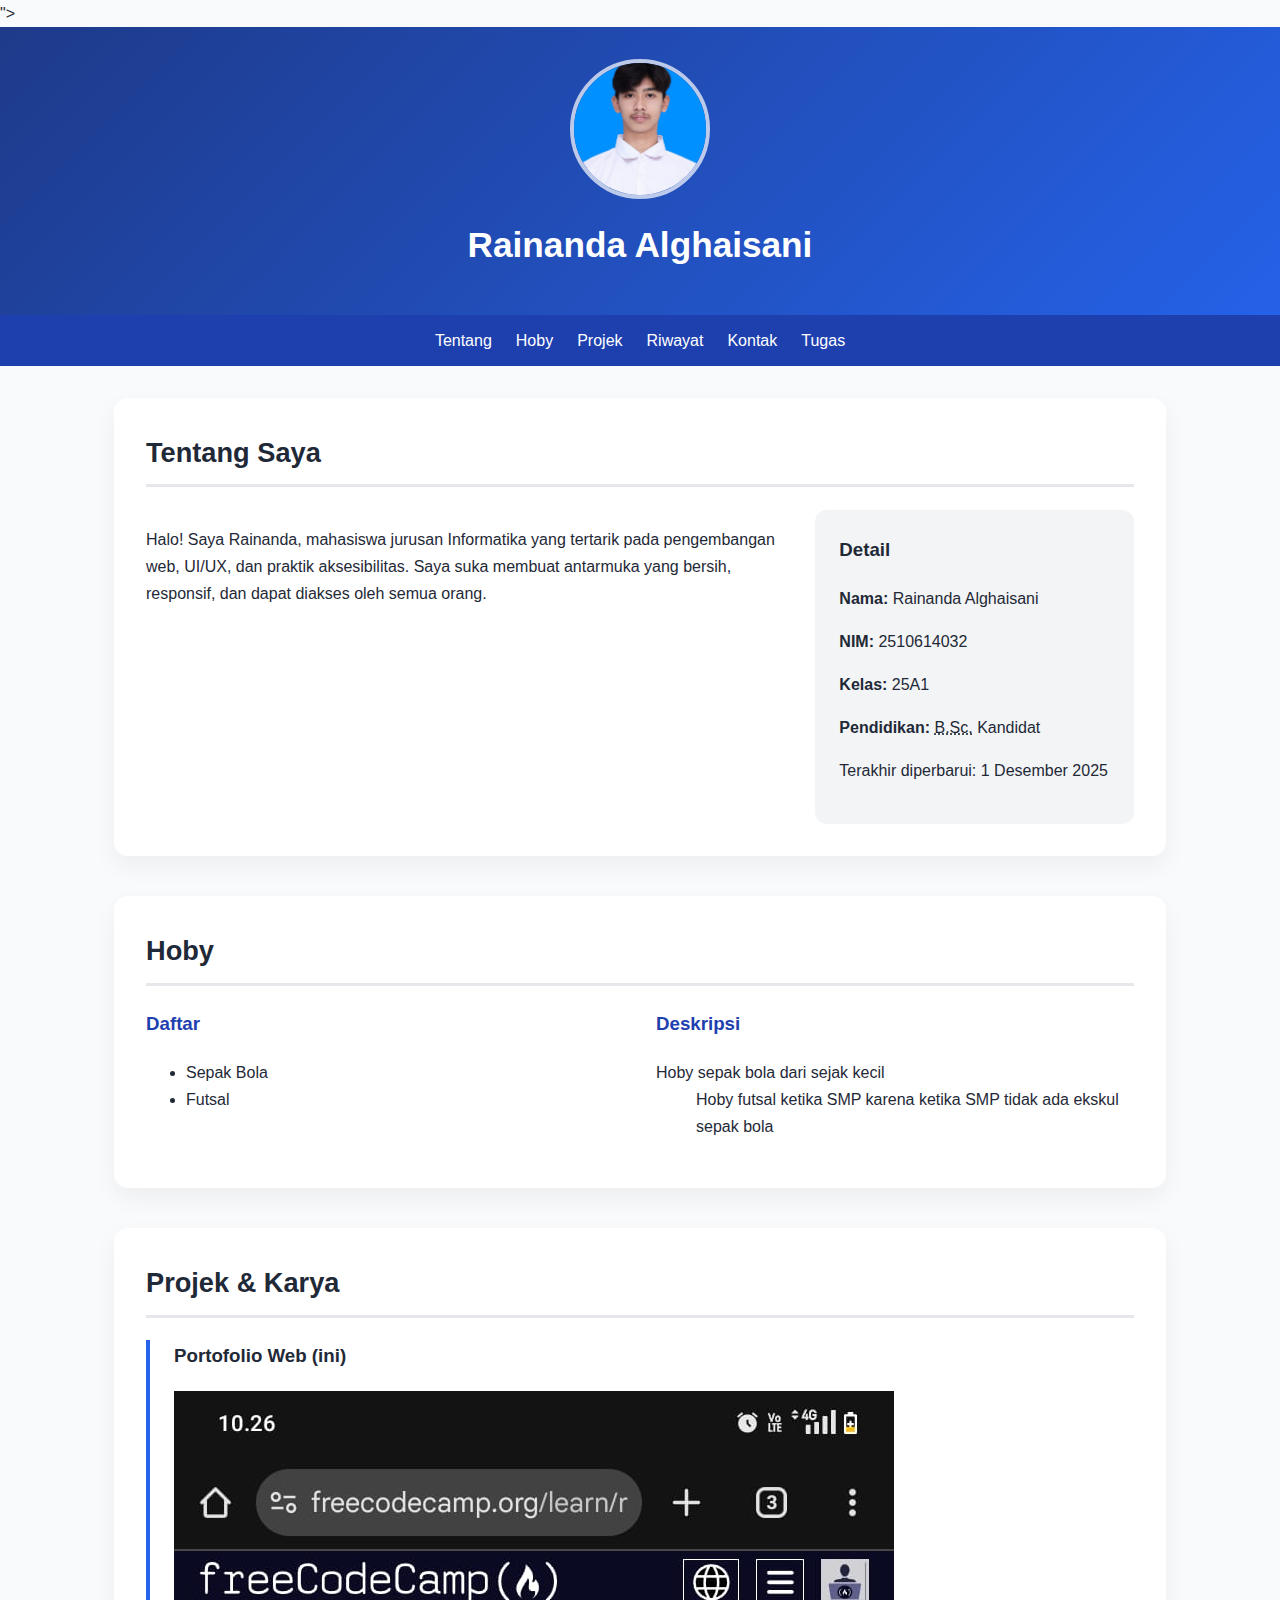
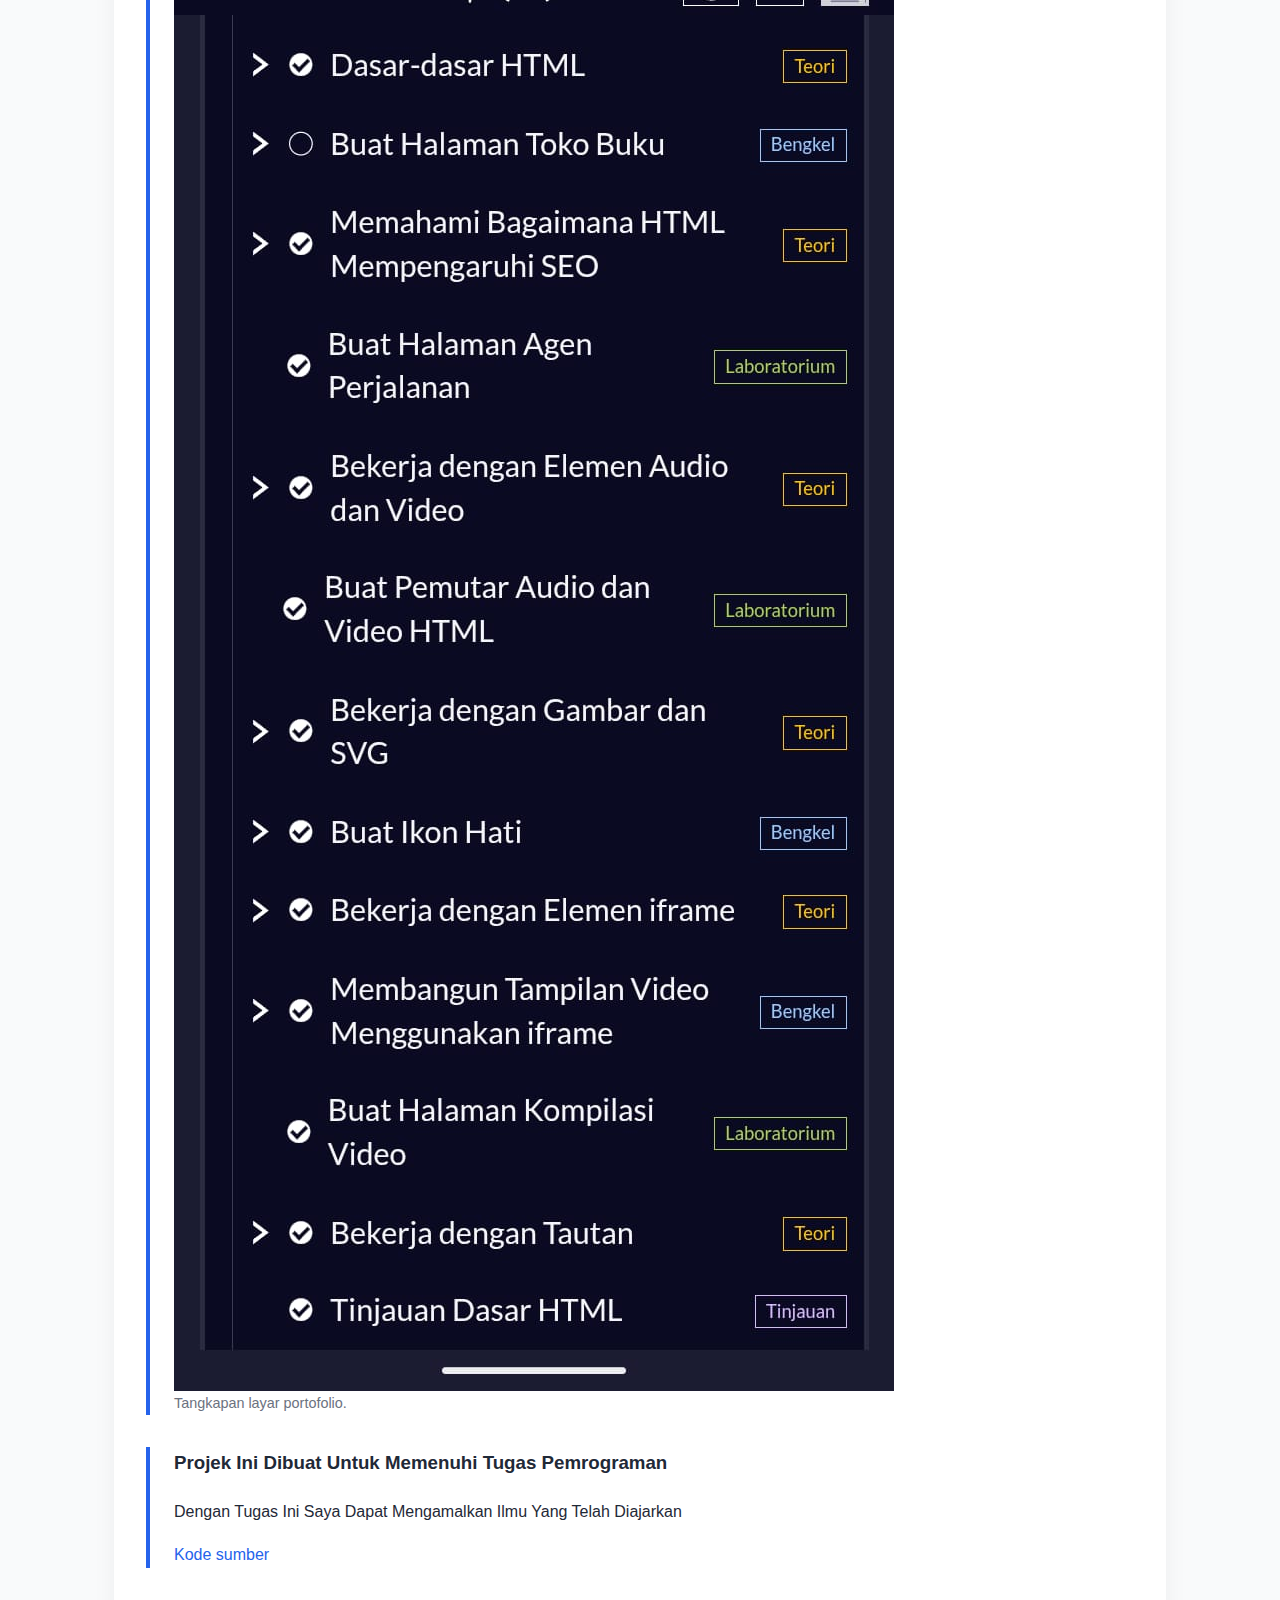
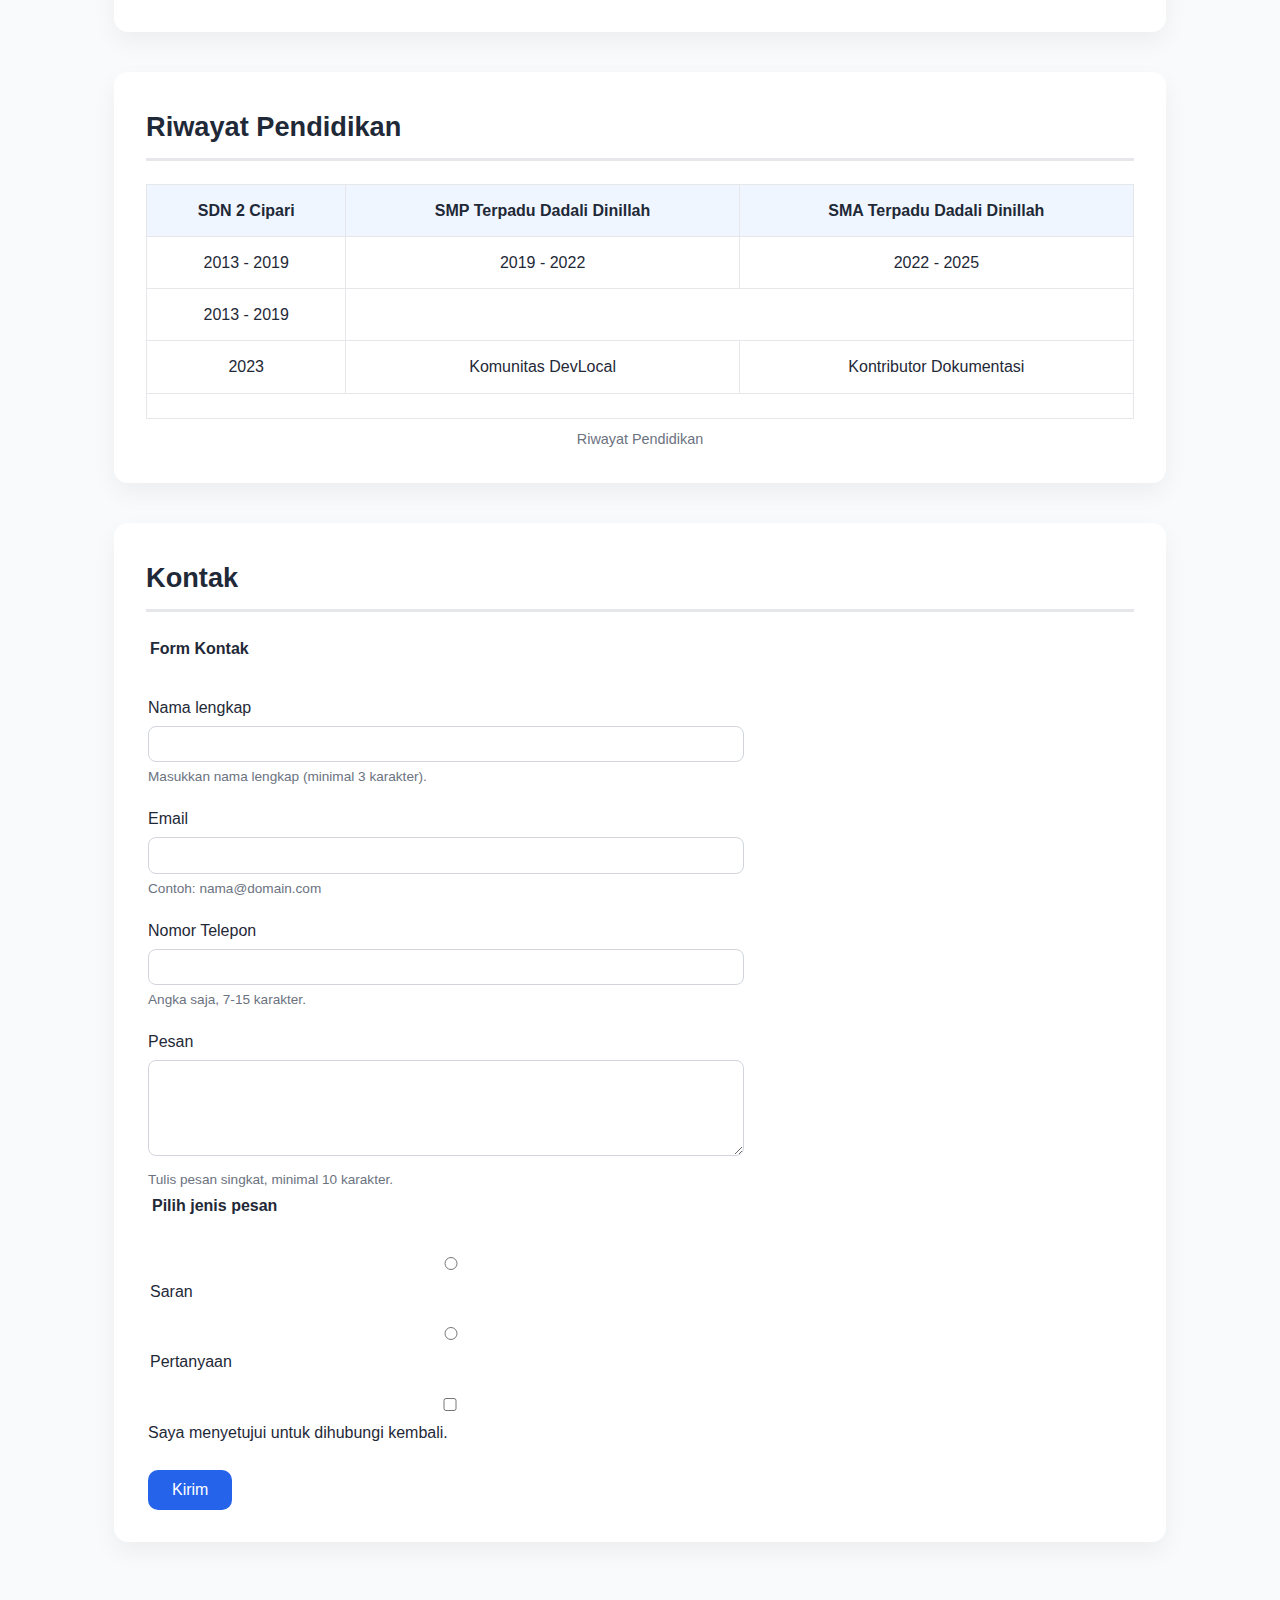
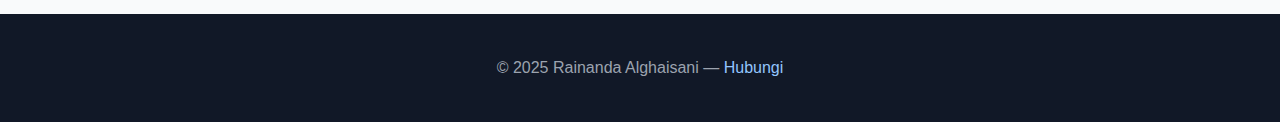
<file: index.html>
<!doctype html>
<html lang="id">
<head>
  <meta charset="UTF-8">">
  <meta name="description" content="Portofolio pribadi Rainanda Alghaisani - informasi diri, keterampilan, pengalaman, dan contoh karya.">
  <meta name="viewport" content="width=device-width, initial-scale=1.0">

  <!-- Open Graph -->
  <meta property="og:title" content="Portofolio Rainanda Alghaisani">
  <meta property="og:description" content="Portofolio pribadi: proyek, pengalaman, dan kontak.">
  <meta property="og:type" content="website">
  <meta property="og:image" content="/images/profile-og.png">

  <title>Portofolio — Rainanda Alghaisani</title>
  <link rel="stylesheet" href="styles.css">
</head>
<body>
  <header>
    <div class="container">
      <img src="rainanda.jpeg"  alt="Foto Rainanda Alghaisani mengenakan kemeja biru, tersenyum menghadap kamera" class="profile-pic">
      <h1 id="site-title">Rainanda Alghaisani</h1>
      <p class="lead"></p>
    </div>
    <nav aria-label="Main navigation">
      <ul>
        <li><a href="#about">Tentang</a></li>
        <li><a href="#skills">Hoby</a></li>
        <li><a href="#projects">Projek</a></li>
        <li><a href="#education">Riwayat</a></li>
        <li><a href="#contact">Kontak</a></li>
        <li><a href="Kumpulan Tugas/Kumpulan tugas.html">Tugas</a></li>
      </ul>
    </nav>
  </header>

  <main>
    <section id="about" aria-labelledby="about-heading">
      <h2 id="about-heading">Tentang Saya</h2>
      <article>
        <p tabindex="0" id="short-bio">Halo! Saya Rainanda, mahasiswa jurusan Informatika yang tertarik pada pengembangan web, UI/UX, dan praktik aksesibilitas. Saya suka membuat antarmuka yang bersih, responsif, dan dapat diakses oleh semua orang.</p>
        <aside aria-label="Informasi singkat" class="profile-aside">
          <h3>Detail</h3>
          <p><strong>Nama:</strong> Rainanda Alghaisani</p>
          <p><strong>NIM:</strong> 2510614032</p>
          <p><strong>Kelas:</strong> 25A1</p>
          <p><strong>Pendidikan:</strong> <abbr title="Bachelor of Science">B.Sc.</abbr> Kandidat</p>
          <p>Terakhir diperbarui: <time datetime="2025-12-01">1 Desember 2025</time></p>
        </aside>
      </article>
    </section>

    <section id="skills" aria-labelledby="skills-heading">
      <h2 id="skills-heading">Hoby</h2>
      <div class="skills-grid">
        <div>
          <h3>Daftar</h3>
          <ul>
            <li>Sepak Bola</li>
            <li>Futsal</li>
          </ul>
        </div>
        <div>
          <h3>Deskripsi</h3>
          <dl>
            <dt>Hoby sepak bola dari sejak kecil</dt>
            <dd>Hoby futsal ketika SMP karena ketika SMP tidak ada ekskul sepak bola</dd>
          </dl>
        </div>
      </div>
    </section>

    <section id="projects" aria-labelledby="projects-heading">
      <h2 id="projects-heading">Projek & Karya</h2>

      <article class="project">
        <h3>Portofolio Web (ini)</h3>
        <p></p>
        <a href="" ></a>
        <p id="proj1-desc" class="sr-only">Link membuka di tab baru.</p>
        <figure>
          <img src="freecode.jpeg" alt="Saya sebagai mahasiswa informatika"/>
          <figcaption>Tangkapan layar portofolio.</figcaption>
        </figure>
      </article>

      <article class="project">
        <h3>Projek Ini Dibuat Untuk Memenuhi Tugas Pemrograman</h3>
        <p>Dengan Tugas Ini Saya Dapat Mengamalkan Ilmu Yang Telah Diajarkan</p>
      
        <p><a href="" target="_blank" rel="noopener">Kode sumber</a></p>
      </article>
    </section>

    <section id="education" aria-labelledby="education-heading">
      <h2 id="education-heading">Riwayat Pendidikan</h2>
      <table aria-describedby="education-desc">
        <caption>Riwayat Pendidikan</caption>
        <thead>
          <tr>
            <th>SDN 2 Cipari</th>
            <th>SMP Terpadu Dadali Dinillah</th>
            <th>SMA Terpadu Dadali Dinillah</th>
          </tr>
        </thead>
        <tbody>
          <tr>
            <td>2013 - 2019</td>
            <td>2019 - 2022</td>
            <td>2022 - 2025</td>
          </tr>
          <tr>
            <td>2013 - 2019</td>
            <td colspan="2"></td>
          </tr>
          <tr>
            <td>2023</td>
            <td>Komunitas DevLocal</td>
            <td>Kontributor Dokumentasi</td>
          </tr>
        </tbody>
        <tfoot>
          <tr>
            <td colspan="3" id="education-desc"></td>
          </tr>
        </tfoot>
      </table>
    </section>

    <section id="contact" aria-labelledby="contact-heading">
      <h2 id="contact-heading">Kontak</h2>

      <form action="#" method="post" novalidate aria-labelledby="contact-heading">
        <fieldset>
          <legend>Form Kontak</legend>

          <label for="name">Nama lengkap</label>
          <input id="name" name="name" type="text" required minlength="3" maxlength="100" aria-describedby="name-help">
          <small id="name-help">Masukkan nama lengkap (minimal 3 karakter).</small>

          <label for="email">Email</label>
          <input id="email" name="email" type="email" required aria-describedby="email-help">
          <small id="email-help">Contoh: nama@domain.com</small>

          <label for="phone">Nomor Telepon</label>
          <input id="phone" name="phone" type="tel" pattern="[0-9+\- ]{7,15}" minlength="7" maxlength="15" required aria-describedby="phone-help">
          <small id="phone-help">Angka saja, 7-15 karakter.</small>

          <label for="message">Pesan</label>
          <textarea id="message" name="message" rows="5" required minlength="10" maxlength="1000" aria-describedby="message-help"></textarea>
          <small id="message-help">Tulis pesan singkat, minimal 10 karakter.</small>

          <fieldset>
            <legend>Pilih jenis pesan</legend>
            <label><input type="radio" name="type" value="saran" required> Saran</label>
            <label><input type="radio" name="type" value="pertanyaan"> Pertanyaan</label>
          </fieldset>

          <label><input type="checkbox" id="consent" name="consent" required> Saya menyetujui untuk dihubungi kembali.</label>

          <button type="submit">Kirim</button>
        </fieldset>
      </form>

    </section>
  </main>

  <footer>
    <p>&copy; <time datetime="2025">2025</time> Rainanda Alghaisani — <a href="#contact">Hubungi</a></p>
  </footer>
</body>

</html>
</file>
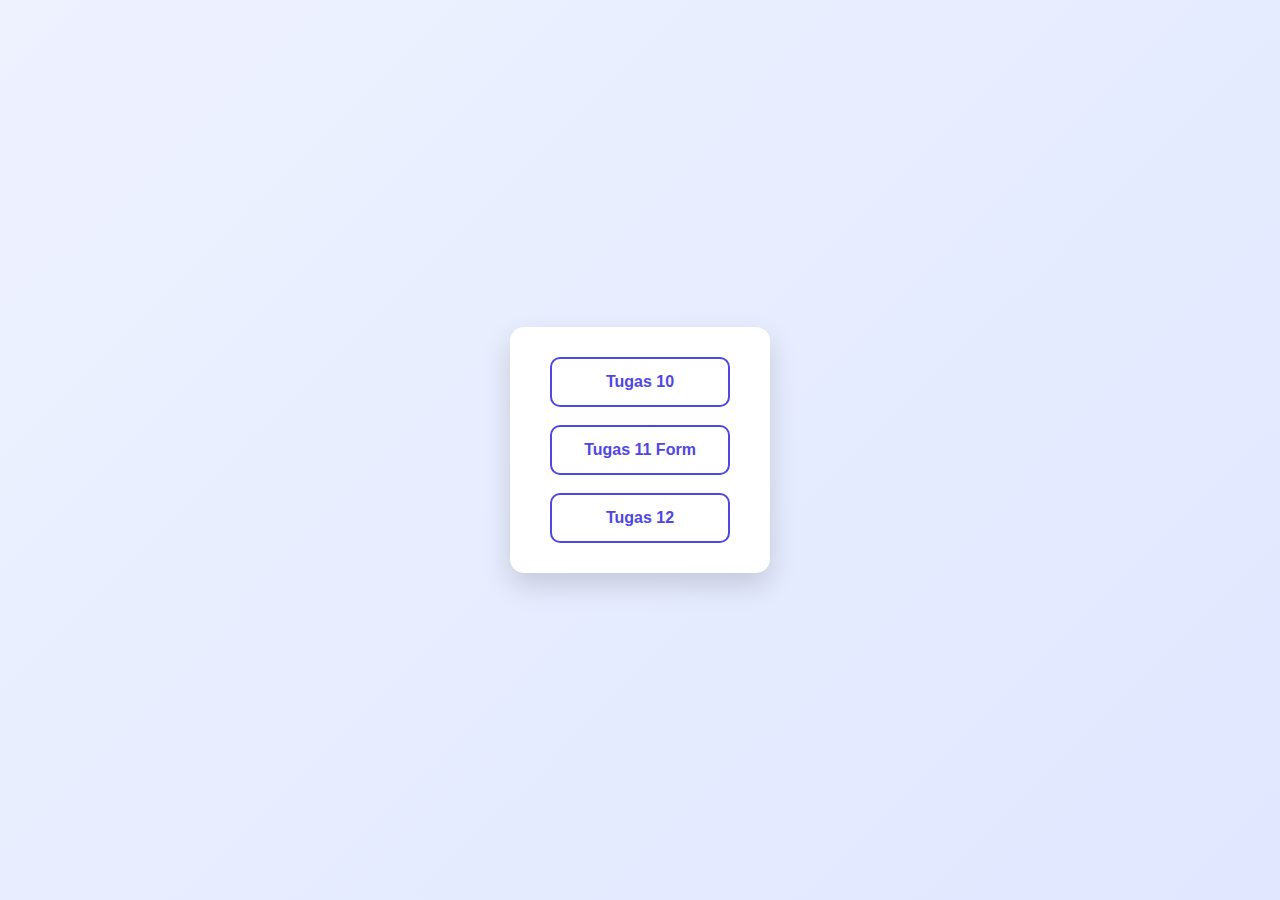
<file: Kumpulan Tugas/Kumpulan tugas.html>
<!DOCTYPE html>
<html lang="id">

<head>
    <meta charset="UTF-8">
    <title>Daftar Tugas</title>
    <link rel="stylesheet" href="Kumpulan Tugas.css">
</head>

<body>

    <div class="menu-tugas">
        <a href="Tugas10/Tugas10.html" class="cta-button">
            Tugas 10
        </a>



        <a href="Tugas11/Tugas11.html" class="cta-button">
            Tugas 11 Form
        </a>

        <a href="Tugas12/Tugas12.html" class="cta-button">Tugas 12 </a>
    </div>

</body>

</html>
</file>
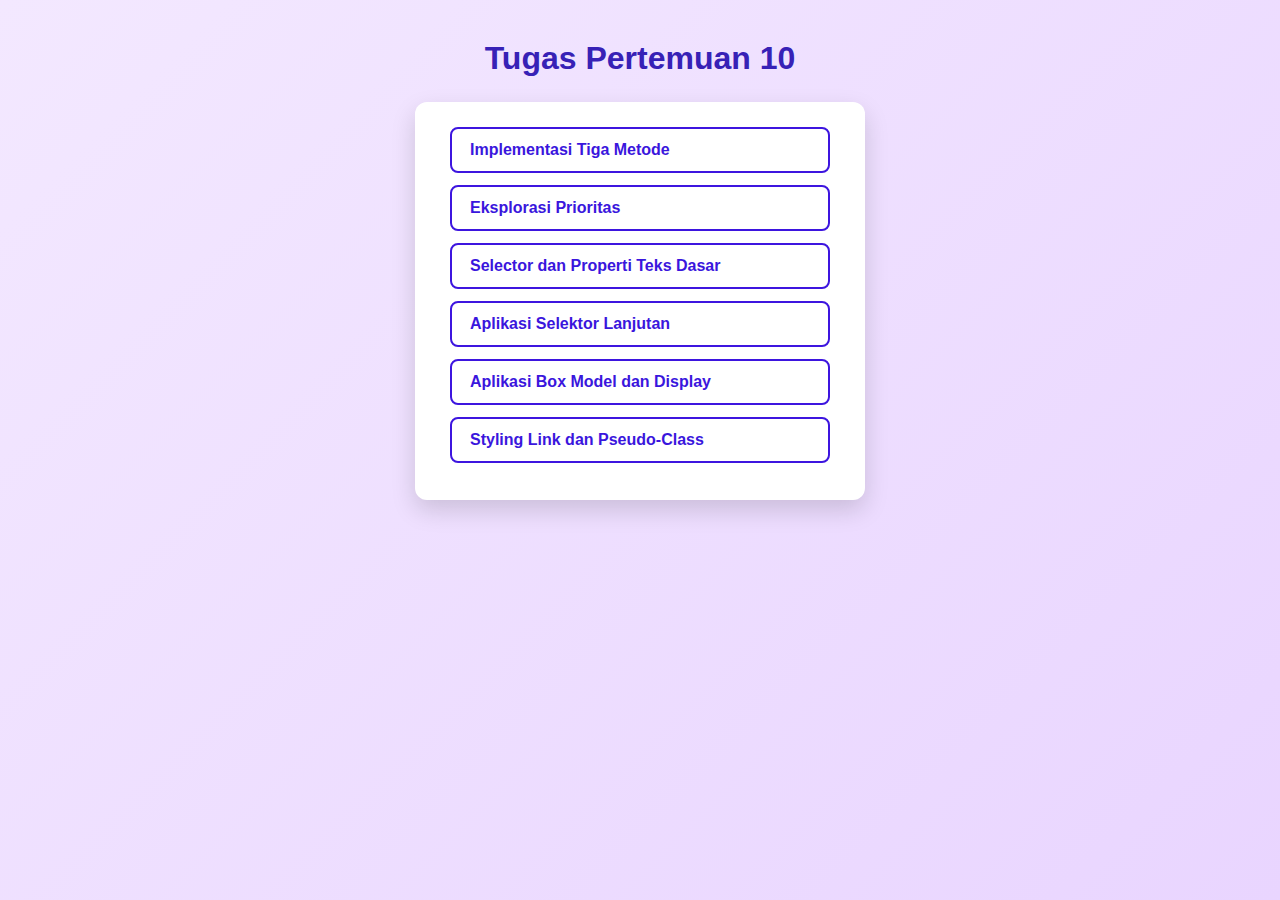
<file: Kumpulan Tugas/Tugas10/Tugas10.html>
<!DOCTYPE html>
<html lang="en">
<head>
    <meta charset="UTF-8">
    <meta name="viewport" content="width=device-width, initial-scale=1.0">
    <title>Document</title>
    <link rel="stylesheet" href="Tugas10.css">
</head>
<body>
    <h1>Tugas Pertemuan 10</h1>
    <div class="list">
        <ul>
            <li>
                <a href="Tugas/Tugas1.html">Implementasi Tiga Metode</a>
            </li>
            <li>
                <a href="Tugas/Tugas2.html">
                    Eksplorasi Prioritas
                </a>
            </li>
            <li>
                <a href="Tugas/Tugas3.html">
                    Selector dan Properti Teks Dasar
                </a>
            </li>
            <li>
                <a href="Tugas/Tugas4.html">
                    Aplikasi Selektor Lanjutan
                </a>
            </li>
            <li>
                <a href="Tugas/Tugas5.html">
                    Aplikasi Box Model dan Display
                </a>
            </li>
            <li>
                <a href="Tugas/Tugas6.html">
                    Styling Link dan Pseudo-Class
                </a>
            </li>
        </ul>

    </div>
</body>
</html>
</file>
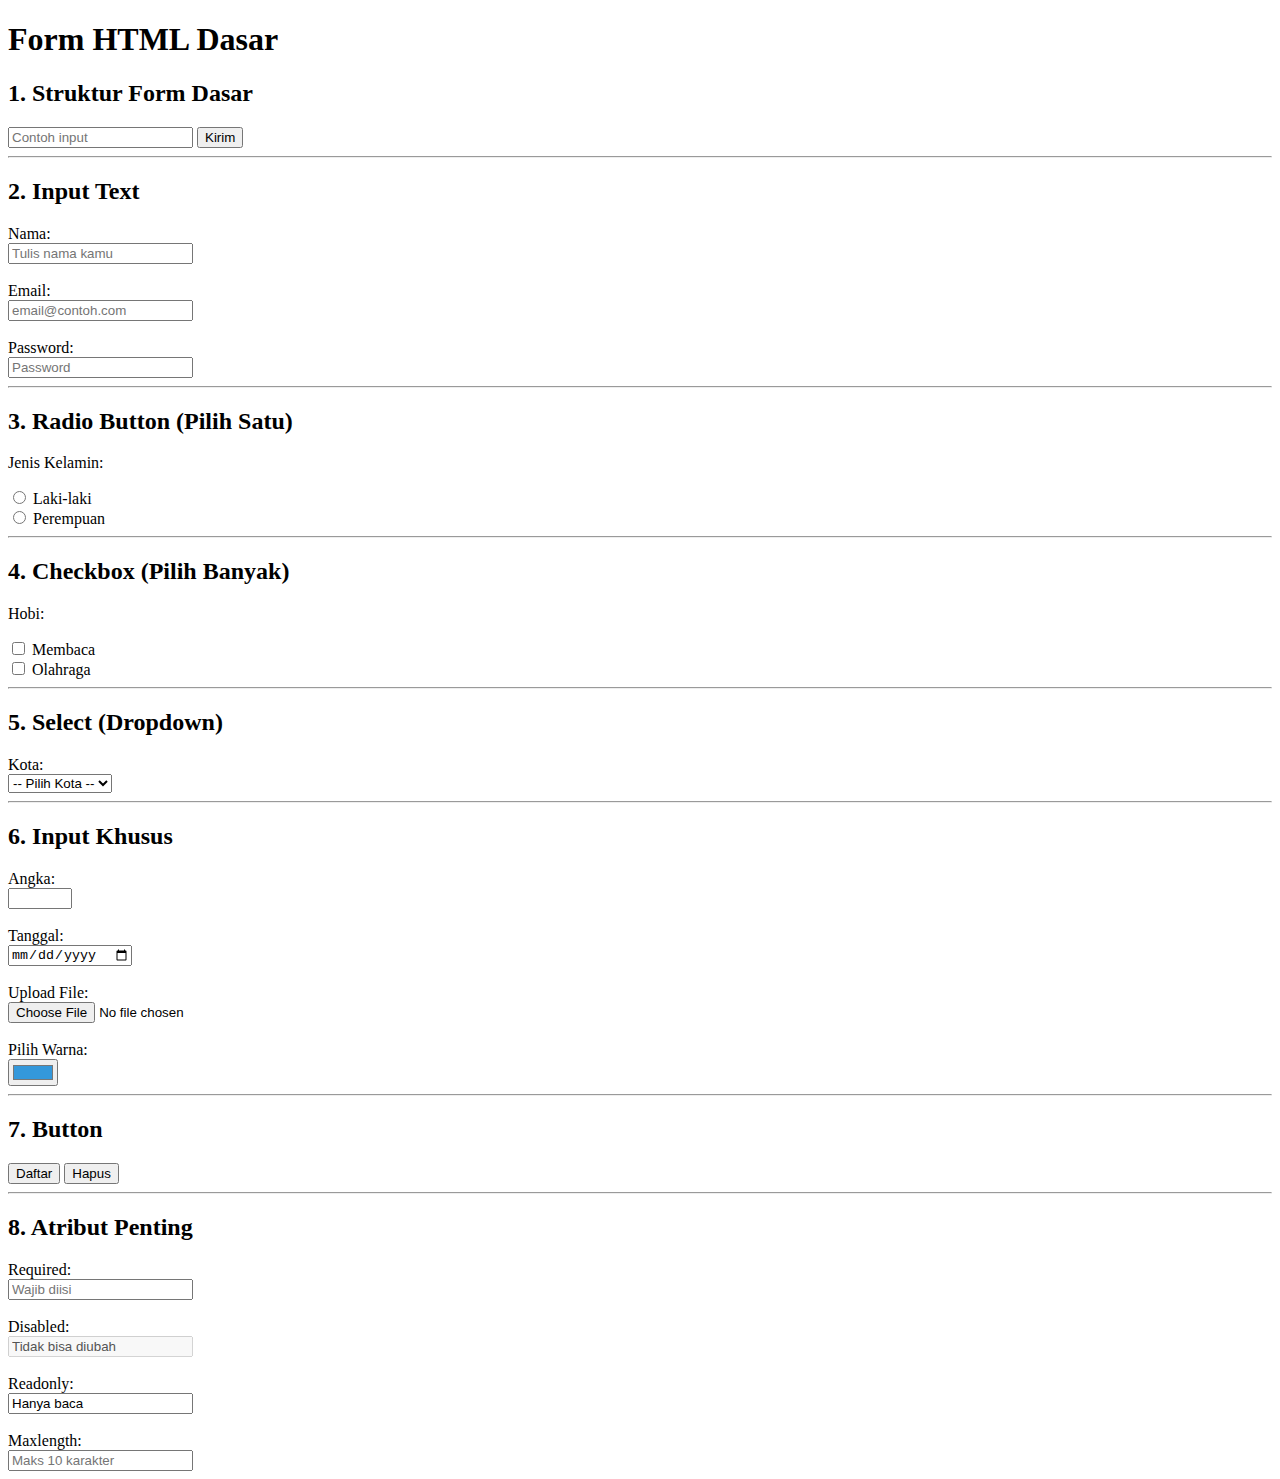
<file: Kumpulan Tugas/Tugas11/Tugas11.html>
<!DOCTYPE html>
<html lang="id">

<head>
    <meta charset="UTF-8">
    <meta name="viewport" content="width=device-width, initial-scale=1.0">
    <title>Form HTML Dasar</title>
    <link rel="stylesheet" href="Tugas11.html">
</head>

<body>

    <h1>Form HTML Dasar</h1>

    <!-- STRUKTUR FORM DASAR -->
    <h2>1. Struktur Form Dasar</h2>

    <form>
        <input type="text" placeholder="Contoh input">
        <button type="submit">Kirim</button>
    </form>

    <hr>

    <!-- INPUT TEXT -->
    <h2>2. Input Text</h2>

    <label for="nama">Nama:</label><br>
    <input type="text" id="nama" placeholder="Tulis nama kamu">

    <br><br>

    <label>Email:</label><br>
    <input type="email" placeholder="email@contoh.com">

    <br><br>

    <label>Password:</label><br>
    <input type="password" placeholder="Password">

    <hr>

    <!-- RADIO BUTTON -->
    <h2>3. Radio Button (Pilih Satu)</h2>

    <p>Jenis Kelamin:</p>

    <input type="radio" id="pria" name="gender" value="laki-laki">
    <label for="pria">Laki-laki</label><br>

    <input type="radio" id="wanita" name="gender" value="perempuan">
    <label for="wanita">Perempuan</label>

    <hr>

    <!-- CHECKBOX -->
    <h2>4. Checkbox (Pilih Banyak)</h2>

    <p>Hobi:</p>

    <input type="checkbox" id="baca" name="hobi" value="membaca">
    <label for="baca">Membaca</label><br>

    <input type="checkbox" id="olahraga" name="hobi" value="olahraga">
    <label for="olahraga">Olahraga</label>

    <hr>

    <!-- SELECT / DROPDOWN -->
    <h2>5. Select (Dropdown)</h2>

    <label for="kota">Kota:</label><br>
    <select id="kota" name="kota">
    <option value="">-- Pilih Kota --</option>
    <option value="jakarta">Jakarta</option>
    <option value="bandung">Bandung</option>
    <option value="surabaya">Surabaya</option>
  </select>

    <hr>

    <!-- INPUT KHUSUS -->

    <h2>6. Input Khusus</h2>

    <label>Angka:</label><br>
    <input type="number" min="1" max="100" step="1">

    <br><br>

    <label>Tanggal:</label><br>
    <input type="date">

    <br><br>

    <label>Upload File:</label><br>
    <input type="file" accept=".jpg,.png,.pdf">

    <br><br>

    <label>Pilih Warna:</label><br>
    <input type="color" value="#3498db">

    <hr>

    <!-- BUTTON -->
    <h2>7. Button</h2>

    <button type="submit">Daftar</button>
    <button type="reset">Hapus</button>

    <hr>

    <!-- 8. ATRIBUT PENTING -->
    <h2>8. Atribut Penting</h2>

    <label>Required:</label><br>
    <input type="text" required placeholder="Wajib diisi">

    <br><br>

    <label>Disabled:</label><br>
    <input type="text" disabled value="Tidak bisa diubah">

    <br><br>

    <label>Readonly:</label><br>
    <input type="text" readonly value="Hanya baca">

    <br><br>

    <label>Maxlength:</label><br>
    <input type="text" maxlength="10" placeholder="Maks 10 karakter">

</body>

</html>
</file>
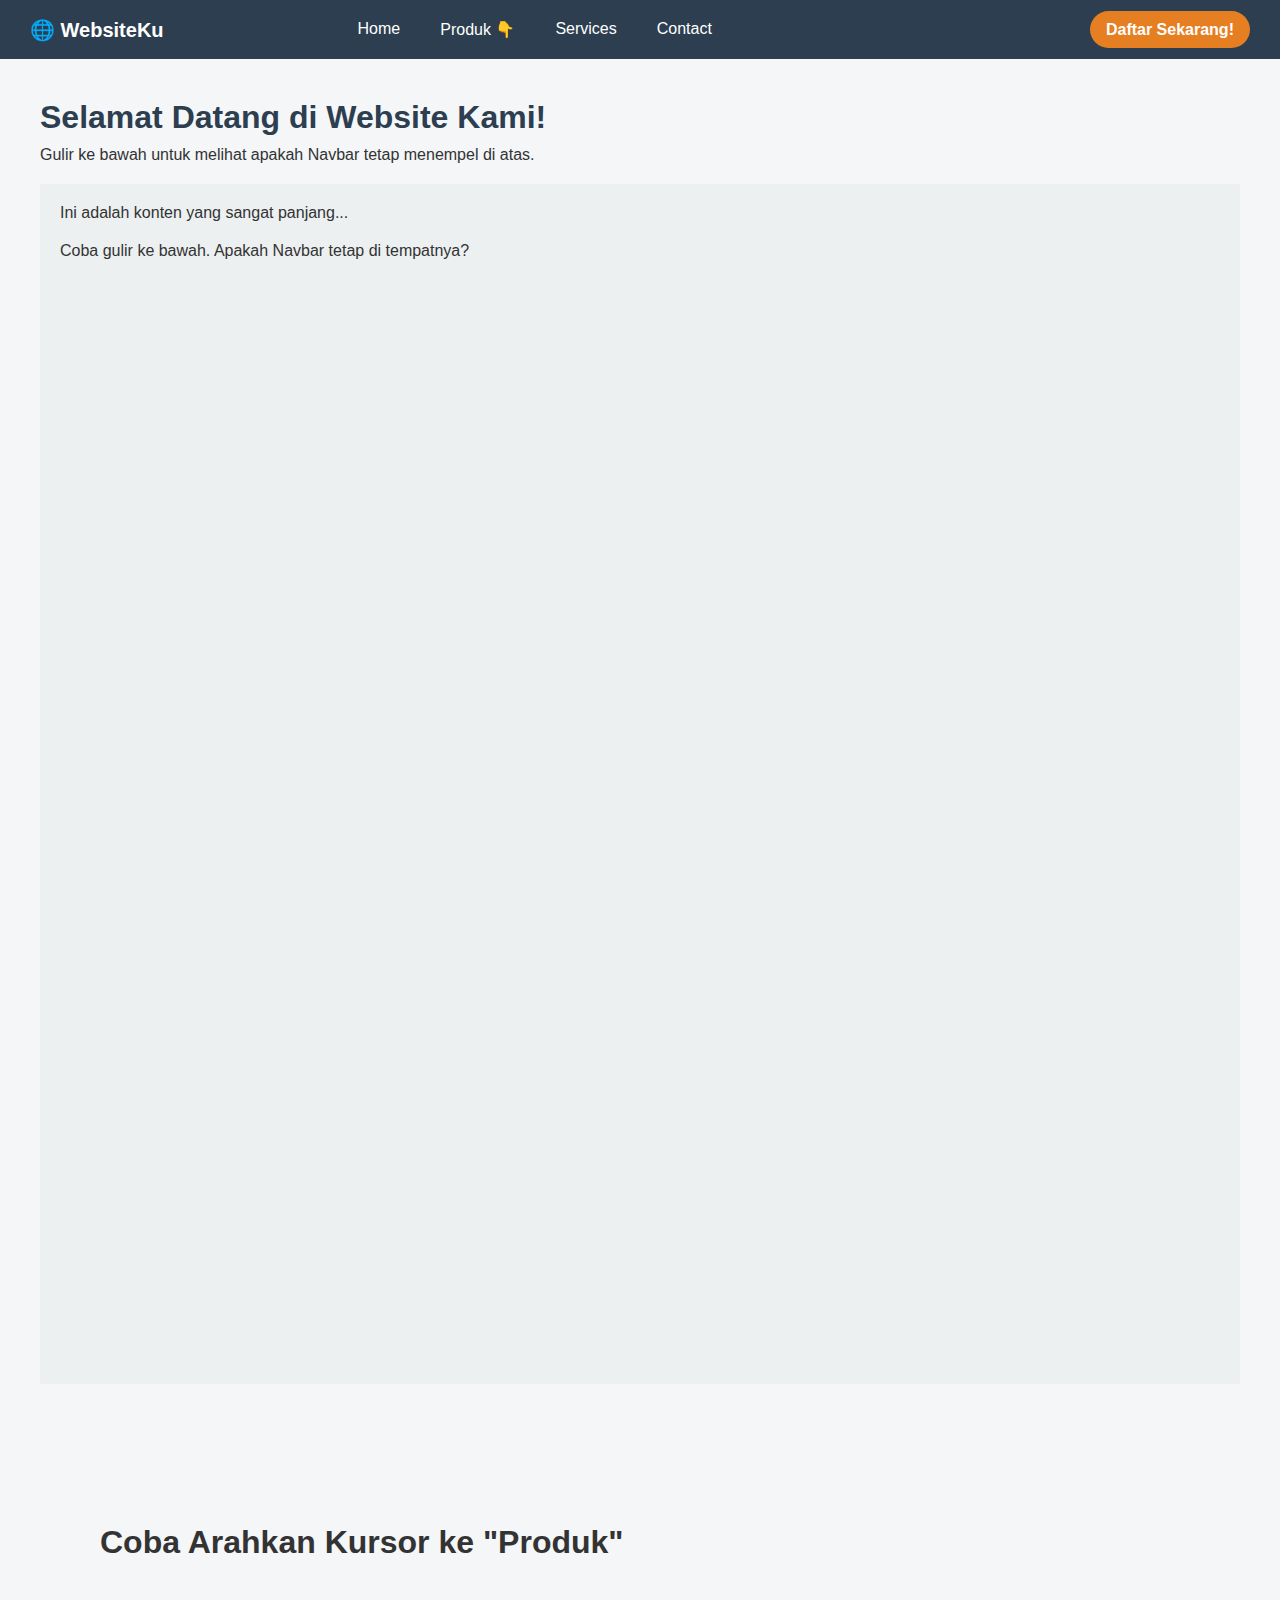
<file: Kumpulan Tugas/Tugas12/Tugas12.html>
<!DOCTYPE html>
<html lang="id">
<head>
    <meta charset="UTF-8">
    <meta name="viewport" content="width=device-width, initial-scale=1.0">
    <title>Dropdown Navbar Basic</title>
    
    <link rel="stylesheet" href="Tugas12.css"> 
</head>
<body>

    <nav class="navbar">
        <div class="logo">
            <a href="#">🌐 WebsiteKu</a>
        </div>
        
        <ul class="main-menu">
            <li><a href="#">Home</a></li>
            
            <li class="dropdown-parent">
                <a href="#">Produk 👇</a>
                
                <ul class="submenu">
                    <li><a href="#">Kategori A</a></li>
                    <li><a href="#">Kategori B</a></li>
                    <li><a href="#">Kategori C</a></li>
                </ul>
            </li>
            
            <li><a href="#">Services</a></li>
            <li><a href="#">Contact</a></li>
        </ul>
        <ul class="main-menu">
        </ul>
    
    <div class="nav-cta">
        <a href="#daftar" class="cta-button">
            Daftar Sekarang!
        </a>
    </div>

    </nav>

    <main>
        <h1>Selamat Datang di Website Kami!</h1>
        <p>Gulir ke bawah untuk melihat apakah Navbar tetap menempel di atas.</p>
        
        <div style="height: 1200px; background-color: #ecf0f1; padding: 20px;">
            <p>Ini adalah konten yang sangat panjang...</p>
            <p>Coba gulir ke bawah. Apakah Navbar tetap di tempatnya?</p>
        </div>
    </main>

    <div style="padding: 100px;">
        <h1>Coba Arahkan Kursor ke "Produk"</h1>
    </div>

</body>
</html>
</file>
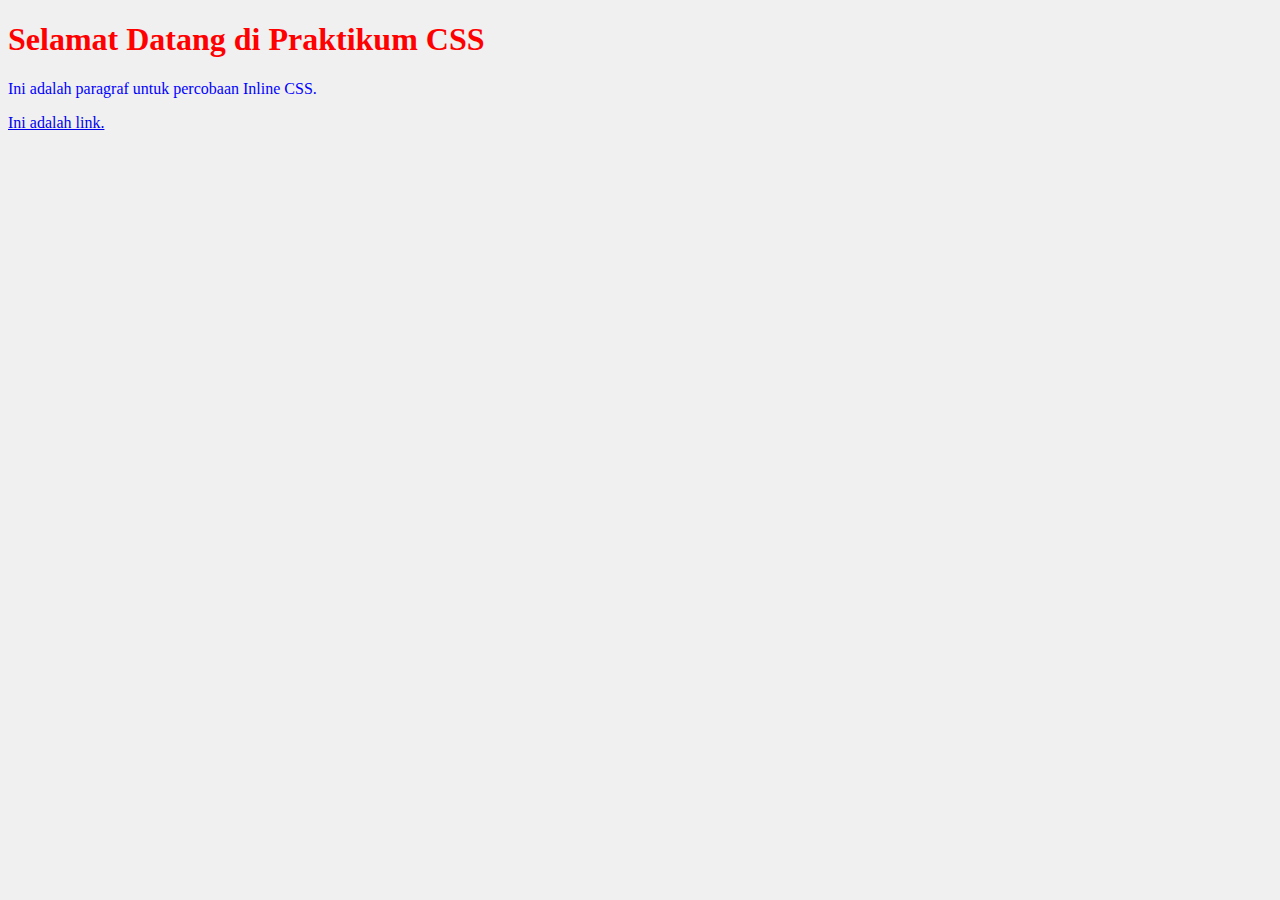
<file: Kumpulan Tugas/Tugas10/Tugas/Tugas1.html>
<!DOCTYPE html>
<html lang="id">
<head>
    <meta charset="UTF-8">
    <meta name="viewport" content="width=device-width, initial-scale=1.0">
    <title>Sesi 1: The Cascade</title>
     <style> body { background-color: #f0f0f0; } </style> 
     <link rel="stylesheet" href="css/1.css"> 
</head>
<body>
    <h1>Selamat Datang di Praktikum CSS</h1>
    <p style="color: blue;">Ini adalah paragraf untuk percobaan Inline CSS.</p>
    <a href="#">Ini adalah link.</a>
</body>
</html>
</file>
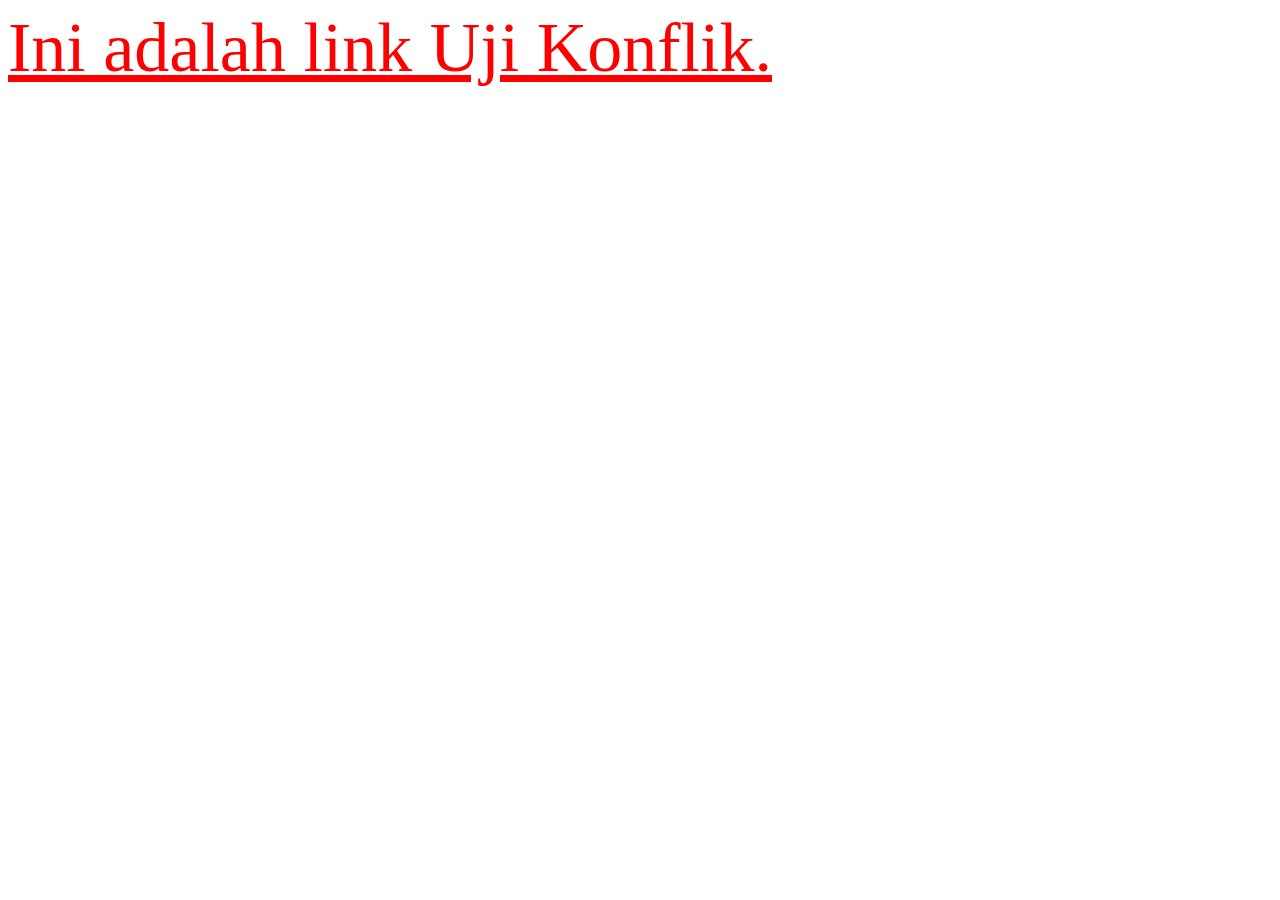
<file: Kumpulan Tugas/Tugas10/Tugas/Tugas2.html>
<!DOCTYPE html>
<html lang="en">

<head>
    <meta charset="UTF-8">
    <meta name="viewport" content="width=device-width, initial-scale=1.0">
    <link rel="stylesheet" href="css/2.css">

    <style>
        a {
            color: purple;
            color: red !important;
            font-size: 70px;
        }
    </style>

    <title>Document</title>
</head>

<body>
    <!-- explorasi prioritas -->
    <a href="#" style="color: black;">Ini adalah link Uji Konflik.</a>

</body>

</html>
</file>
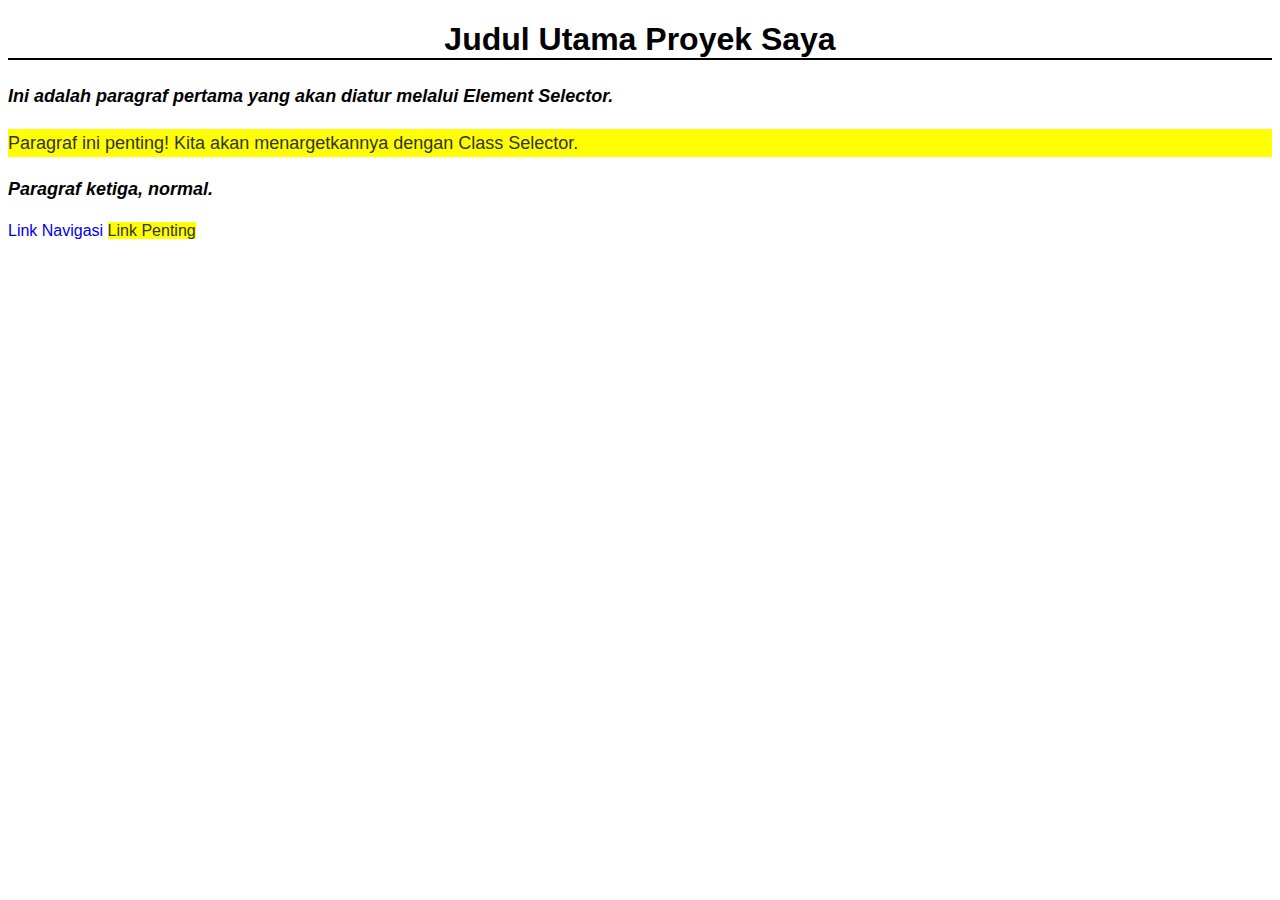
<file: Kumpulan Tugas/Tugas10/Tugas/Tugas3.html>
<!DOCTYPE html>
<html lang="en">

<head>
    <meta charset="UTF-8">
    <meta name="viewport" content="width=device-width, initial-scale=1.0">
    <link rel="stylesheet" href="css/3.css">
    <title>Document</title>
</head>

<body>
    <!-- Selector dan Properti Teks Dasar -->
    <h1 id="main-title">Judul Utama Proyek Saya</h1>
    <p>Ini adalah paragraf pertama yang akan diatur melalui Element Selector.</p>
    <p class="highlight">Paragraf ini penting! Kita akan menargetkannya dengan Class Selector.</p>
    <p>Paragraf ketiga, normal.</p>
    <a href="#">Link Navigasi</a>
    <a href="#" class="highlight">Link Penting</a>
</body>

</html>
</file>
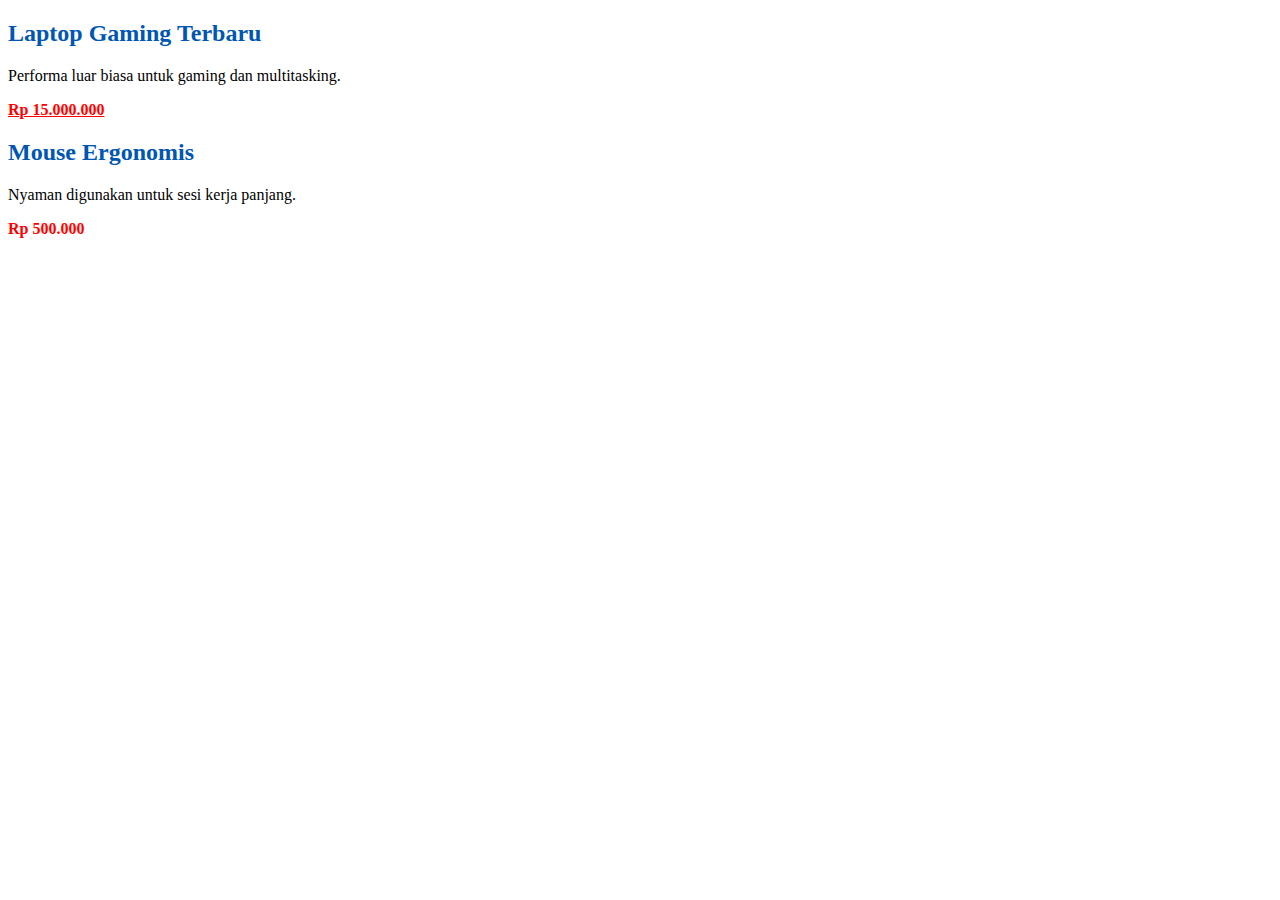
<file: Kumpulan Tugas/Tugas10/Tugas/Tugas4.html>
<!DOCTYPE html>
<html lang="en">

<head>
    <meta charset="UTF-8">
    <meta name="viewport" content="width=device-width, initial-scale=1.0">
    <link rel="stylesheet" href="css/4.css">
    <title>Document</title>
</head>

<body>
    <div class="product-card">
        <h2>Laptop Gaming Terbaru</h2>
        <p>Performa luar biasa untuk gaming dan multitasking.</p>
        <p class="price" id="diskon">Rp 15.000.000</p>
    </div>
    <div class="product-card">
        <h2>Mouse Ergonomis</h2>
        <p>Nyaman digunakan untuk sesi kerja panjang.</p>
        <p class="price">Rp 500.000</p>
    </div>

</body>

</html>
</file>
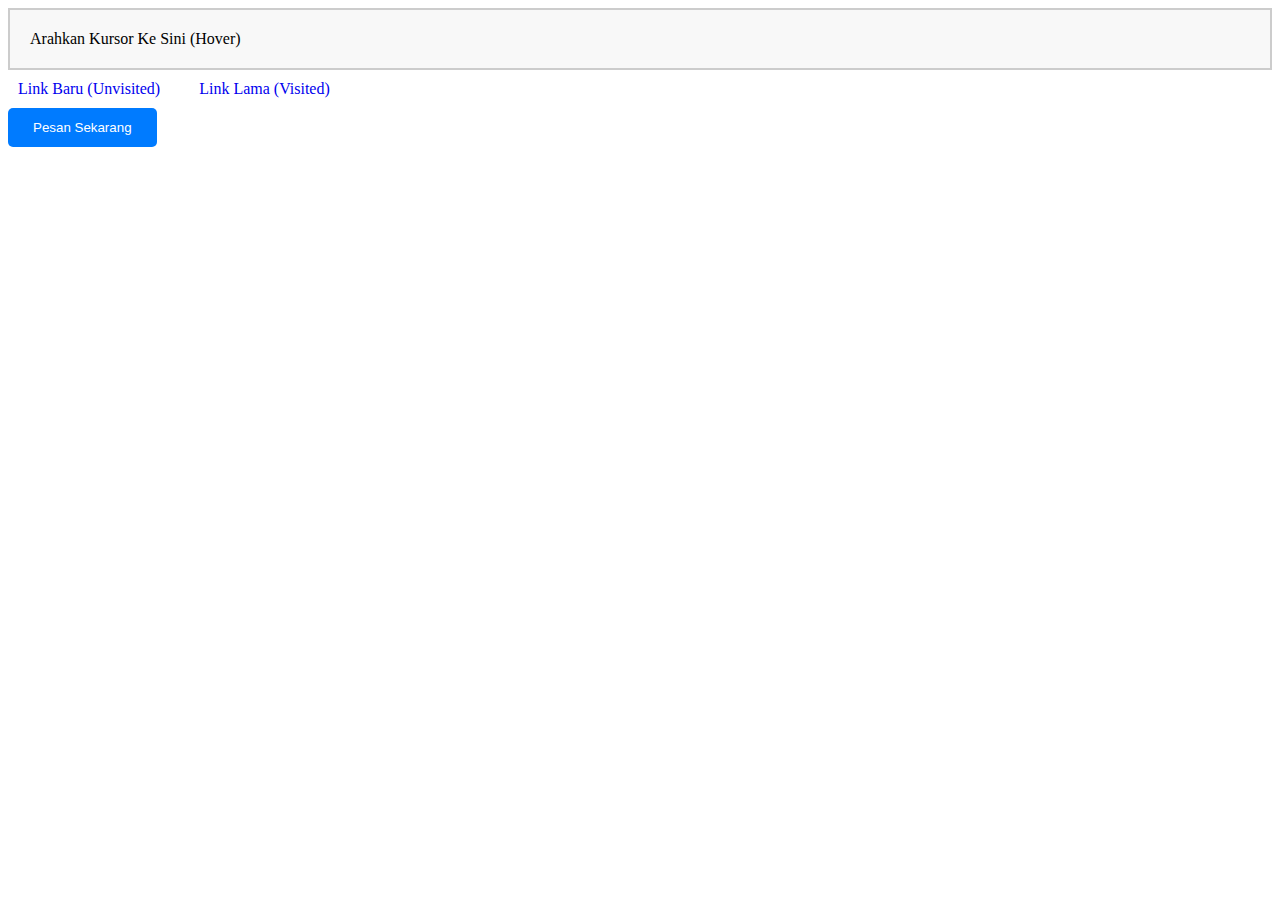
<file: Kumpulan Tugas/Tugas10/Tugas/Tugas6.html>
<!DOCTYPE html>
<html lang="en">

<head>
    <meta charset="UTF-8">
    <meta name="viewport" content="width=device-width, initial-scale=1.0">
    <link rel="stylesheet" href="css/6.css">
    <title>Document</title>
</head>

<body>
    <div class="interaktif-box">Arahkan Kursor Ke Sini (Hover)</div>
    <div class="link-container">
        <a href="https://example.com/new" class="nav-link">Link Baru (Unvisited)</a>
        <a href="#" class="nav-link">Link Lama (Visited)</a>
    </div>
    <button class="cta-button">Pesan Sekarang</button>


</body>

</html>
</file>
<file: Kumpulan Tugas/Tugas10/Tugas/css/1.css>
h1 { color: red; }
</file>
<file: Kumpulan Tugas/Tugas10/Tugas/css/2.css>
a { color: green; }
</file>
<file: Kumpulan Tugas/Tugas10/Tugas/css/3.css>
p { font-size: 18px; line-height: 1.6; } 
.highlight { background-color: yellow; color: #333; }
#main-title { border-bottom: 2px solid #000; } 
body { font-family: Arial, sans-serif; } 
h1 { text-align: center; } 
p:not(.highlight) { font-weight: bold; font-style: italic; } 
a { text-decoration: none; }
</file>
<file: Kumpulan Tugas/Tugas10/Tugas/css/4.css>
.product-card h2 { color: #0056b3; } 
.price { color: red; font-weight: bold; } 
#diskon { text-decoration: underline; }
</file>
<file: Kumpulan Tugas/Tugas10/Tugas/css/6.css>
.nav-link { text-decoration: none; padding: 10px; margin-right: 15px; display: inline-block; } 
nav-link:link { color: #007bff; } 
.nav-link:visited { color: #6c757d; } 
.nav-link:hover { background-color: yellow; color: black; } 
.nav-link:active { color: #dc3545; } 
.interaktif-box { padding: 20px; border: 2px solid #ccc; background-color: #f8f8f8; cursor: pointer; transition: 0.3s; /* Efek transisi halus */ } 
.interaktif-box:hover { border-color: green; box-shadow: 0 4px 8px rgba(0, 0, 0, 0.1); } 
.cta-button { background-color: #007bff; color: white; padding: 12px 25px; border: none; border-radius: 5px; cursor: pointer; } 
.cta-button:hover { background-color: #0056b3; } 
.cta-button:active { background-color: #003c80; transform: translateY(2px); }
</file>
<file: styles.css>
/* =====================
   RESET & BASE
===================== */
*,
*::before,
*::after {
  box-sizing: border-box;
}

html {
  scroll-behavior: smooth;
}

body {
  margin: 0;
  font-family: "Inter", "Segoe UI", Roboto, Arial, sans-serif;
  line-height: 1.7;
  color: #1f2937;
  background-color: #f9fafb;
}

img {
  max-width: 100%;
  display: block;
}

a {
  color: #2563eb;
  text-decoration: none;
}

a:hover {
  text-decoration: underline;
}

:focus-visible {
  outline: 3px solid #2563eb;
  outline-offset: 3px;
}

/* =====================
   LAYOUT UTILITIES
===================== */
.container {
  max-width: 1100px;
  margin: auto;
  padding: 2rem 1.5rem;
}

/* =====================
   HEADER
===================== */
header {
  background: linear-gradient(135deg, #1e3a8a, #2563eb);
  color: #fff;
  text-align: center;
}

.profile-pic {
  width: 140px;
  height: 140px;
  border-radius: 50%;
  object-fit: cover;
  margin: 0 auto 1rem;
  border: 4px solid rgba(255, 255, 255, 0.7);
}

#site-title {
  font-size: 2.2rem;
  margin: 0.5rem 0;
}

.lead {
  max-width: 600px;
  margin: auto;
  font-size: 1.05rem;
  opacity: 0.95;
}

/* =====================
   NAVIGATION
===================== */
nav {
  background-color: #1e40af;
}

nav ul {
  display: flex;
  justify-content: center;
  gap: 1.5rem;
  list-style: none;
  padding: 0.75rem 1rem;
  margin: 0;
  flex-wrap: wrap;
}

nav a {
  color: #fff;
  font-weight: 500;
}

nav a:hover {
  color: #dbeafe;
}

/* =====================
   MAIN SECTIONS
===================== */
main {
  max-width: 1100px;
  margin: auto;
  padding: 2rem 1.5rem;
}

section {
  background: #ffffff;
  margin-bottom: 2.5rem;
  padding: 2rem;
  border-radius: 14px;
  box-shadow: 0 10px 25px rgba(0, 0, 0, 0.05);
}

section h2 {
  margin-top: 0;
  font-size: 1.7rem;
  border-bottom: 3px solid #e5e7eb;
  padding-bottom: 0.5rem;
}

/* =====================
   ABOUT
===================== */
#about article {
  display: grid;
  grid-template-columns: 2fr 1fr;
  gap: 2rem;
}

.profile-aside {
  background-color: #f3f4f6;
  padding: 1.5rem;
  border-radius: 12px;
}

.profile-aside h3 {
  margin-top: 0;
}

/* =====================
   SKILLS / HOBY
===================== */
.skills-grid {
  display: grid;
  grid-template-columns: repeat(auto-fit, minmax(220px, 1fr));
  gap: 2rem;
}

.skills-grid h3 {
  margin-top: 0;
  color: #1e40af;
}

/* =====================
   PROJECTS
===================== */
.project {
  border-left: 4px solid #2563eb;
  padding-left: 1.5rem;
  margin-bottom: 2rem;
}

.project h3 {
  margin-top: 0;
}

.project figure {
  margin: 1rem 0 0;
}

.project figcaption {
  font-size: 0.9rem;
  color: #6b7280;
}

/* =====================
   TABLE (EDUCATION)
===================== */
table {
  width: 100%;
  border-collapse: collapse;
  margin-top: 1rem;
}

caption {
  caption-side: bottom;
  font-size: 0.9rem;
  color: #6b7280;
  margin-top: 0.5rem;
}

th,
td {
  border: 1px solid #e5e7eb;
  padding: 0.75rem;
  text-align: center;
}

thead {
  background-color: #eff6ff;
  font-weight: 600;
}

/* =====================
   FORM (CONTACT)
===================== */
form {
  max-width: 600px;
}

fieldset {
  border: none;
  padding: 0;
}

legend {
  font-weight: 600;
  margin-bottom: 1rem;
}

label {
  display: block;
  margin-top: 1rem;
  font-weight: 500;
}

input,
textarea {
  width: 100%;
  padding: 0.6rem 0.7rem;
  margin-top: 0.3rem;
  border-radius: 8px;
  border: 1px solid #d1d5db;
  font-family: inherit;
}

input:focus,
textarea:focus {
  border-color: #2563eb;
  outline: none;
}

small {
  color: #6b7280;
  font-size: 0.85rem;
}

button {
  margin-top: 1.5rem;
  background-color: #2563eb;
  color: #fff;
  border: none;
  padding: 0.7rem 1.5rem;
  font-size: 1rem;
  border-radius: 10px;
  cursor: pointer;
}

button:hover {
  background-color: #1e40af;
}

/* =====================
   FOOTER
===================== */
footer {
  text-align: center;
  padding: 1.5rem;
  background-color: #111827;
  color: #9ca3af;
}

footer a {
  color: #93c5fd;
}

/* =====================
   ACCESSIBILITY
===================== */
.sr-only {
  position: absolute;
  width: 1px;
  height: 1px;
  padding: 0;
  margin: -1px;
  overflow: hidden;
  clip: rect(0, 0, 0, 0);
  white-space: nowrap;
  border: 0;
}

/* =====================
   RESPONSIVE
===================== */
@media (max-width: 768px) {
  #about article {
    grid-template-columns: 1fr;
  }

  nav ul {
    gap: 1rem;
  }
}
</file>
<file: Kumpulan Tugas/Kumpulan Tugas.css>
/* RESET DASAR */
* {
    margin: 0;
    padding: 0;
    box-sizing: border-box;
    font-family: Arial, Helvetica, sans-serif;
}

/* BODY */
body {
    min-height: 100vh;
    background: linear-gradient(135deg, #eef2ff, #e0e7ff);
    display: flex;
    justify-content: center;
    align-items: center;
}

/* CONTAINER MENU */
.menu-tugas {
    background-color: #ffffff;
    padding: 30px 40px;
    border-radius: 14px;
    box-shadow: 0 12px 28px rgba(0, 0, 0, 0.15);
    display: flex;
    flex-direction: column;
    gap: 18px;
    min-width: 260px;
}

/* BUTTON / LINK */
.menu-tugas .cta-button {
    text-decoration: none;
    text-align: center;
    padding: 14px 20px;
    border-radius: 10px;
    font-size: 16px;
    font-weight: bold;
    color: #4f46e5;
    border: 2px solid #4f46e5;
    transition: all 0.3s ease;
}

/* HOVER */
.menu-tugas .cta-button:hover {
    background-color: #4f46e5;
    color: #ffffff;
    transform: translateY(-3px);
}

/* AKTIF */
.menu-tugas .cta-button:active {
    transform: scale(0.97);
}

/* RESPONSIVE */
@media (max-width: 480px) {
    .menu-tugas {
        padding: 25px;
        width: 90%;
    }
}
</file>
<file: Kumpulan Tugas/Tugas10/Tugas10.css>
/* Reset dasar */
* {
    margin: 0;
    padding: 0;
    box-sizing: border-box;
    font-family: Arial, Helvetica, sans-serif;
}

/* Body */
body {
    min-height: 100vh;
    background: linear-gradient(135deg, #f3e8ff, #e9d5ff);
    display: flex;
    flex-direction: column;
    align-items: center;
    padding-top: 40px;
}

/* Judul */
h1 {
    margin-bottom: 25px;
    color: #3721b6;
    text-align: center;
}

/* Container list */
.list {
    background-color: #ffffff;
    padding: 25px 35px;
    border-radius: 12px;
    box-shadow: 0 10px 25px rgba(0, 0, 0, 0.15);
    width: 100%;
    max-width: 450px;
}

/* Hilangkan bullet */
.list ul {
    list-style: none;
}

/* Jarak antar item */
.list li {
    margin-bottom: 12px;
}

/* Link */
.list a {
    display: block;
    text-decoration: none;
    padding: 12px 18px;
    border-radius: 8px;
    border: 2px solid #3d15df;
    color: #3a16dd;
    font-weight: 600;
    transition: all 0.3s ease;
}

/* Hover effect */
.list a:hover {
    background-color: #1207a3;
    color: #ffffff;
    transform: translateX(5px);
}

/* Aktif diklik */
.list a:active {
    transform: scale(0.98);
}

/* Responsive */
@media (max-width: 480px) {
    .list {
        padding: 20px;
    }

    h1 {
        font-size: 22px;
    }
}
</file>
<file: Kumpulan Tugas/Tugas12/Tugas12.css>
/* RESET DASAR */
* {
    margin: 0;
    padding: 0;
    box-sizing: border-box;
    font-family: Arial, Helvetica, sans-serif;
}

/* BODY */
body {
    background-color: #f4f6f8;
    color: #333;
}

/* NAVBAR */
.navbar {
    position: sticky;
    top: 0;
    z-index: 1000;
    background-color: #2c3e50;
    display: flex;
    align-items: center;
    justify-content: space-between;
    padding: 12px 30px;
}

/* LOGO */
.logo a {
    color: #ffffff;
    font-size: 20px;
    font-weight: bold;
    text-decoration: none;
}

/* MENU UTAMA */
.main-menu {
    list-style: none;
    display: flex;
    gap: 20px;
}

.main-menu li {
    position: relative;
}

.main-menu a {
    color: #ffffff;
    text-decoration: none;
    padding: 8px 10px;
    display: block;
    transition: background 0.3s;
}

/* HOVER MENU */
.main-menu a:hover {
    background-color: #34495e;
    border-radius: 6px;
}

/* DROPDOWN */
.submenu {
    list-style: none;
    position: absolute;
    top: 100%;
    left: 0;
    background-color: #ffffff;
    min-width: 160px;
    box-shadow: 0 8px 20px rgba(0,0,0,0.15);
    border-radius: 6px;
    display: none;
    overflow: hidden;
}

/* ITEM SUBMENU */
.submenu li a {
    color: #333;
    padding: 10px 15px;
}

.submenu li a:hover {
    background-color: #ecf0f1;
}

/* TAMPILKAN DROPDOWN */
.dropdown-parent:hover .submenu {
    display: block;
}

/* CTA BUTTON */
.nav-cta .cta-button {
    background-color: #e67e22;
    color: #ffffff;
    padding: 10px 16px;
    border-radius: 20px;
    text-decoration: none;
    font-weight: bold;
    transition: background 0.3s, transform 0.2s;
}

.nav-cta .cta-button:hover {
    background-color: #d35400;
    transform: scale(1.05);
}

/* MAIN CONTENT */
main {
    padding: 40px;
}

main h1 {
    margin-bottom: 10px;
    color: #2c3e50;
}

main p {
    margin-bottom: 20px;
}

/* RESPONSIVE */
@media (max-width: 768px) {
    .navbar {
        flex-wrap: wrap;
        gap: 15px;
    }

    .main-menu {
        flex-direction: column;
        width: 100%;
    }

    .nav-cta {
        width: 100%;
        text-align: center;
    }
}
</file>
